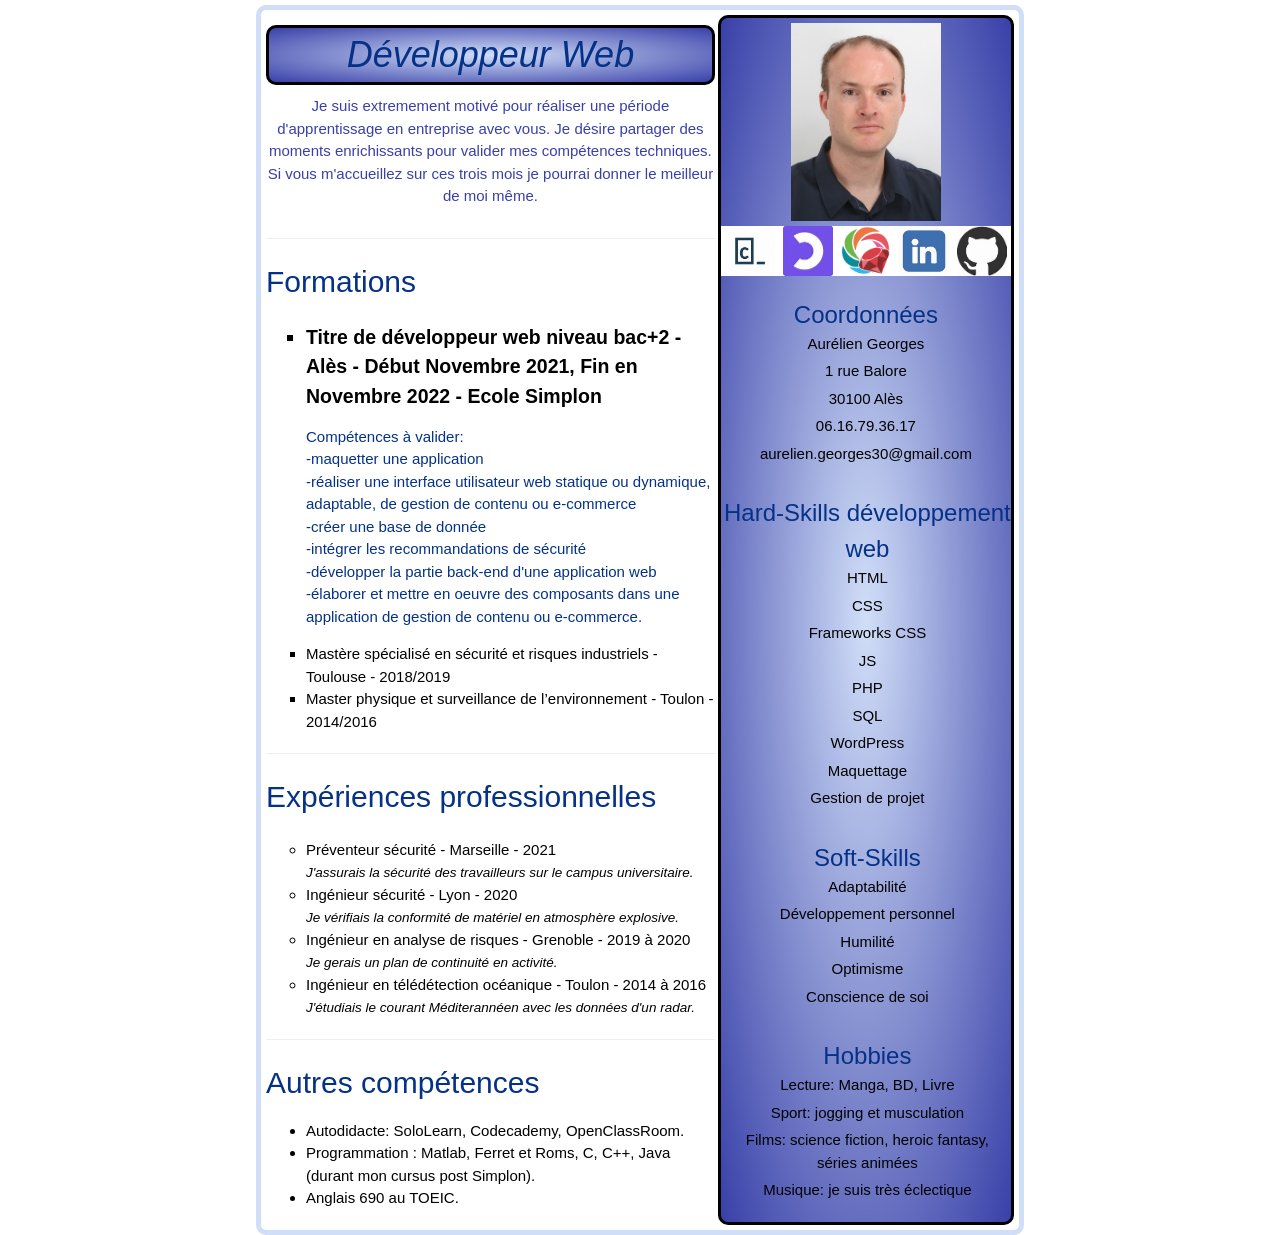
<file: CV_Aurelien.html>
<!--Voici le lien de la maquette: https://whimsical.com/cv-aurelien-NQeVbyDjss5oZ84okqoqLn  -->

<!DOCTYPE html>

<html lang="fr">

<head>

    <title>CV | Aurélien Georges DWWM</title>
    <meta charset="UTF-8">
    <link rel="stylesheet" href="CV_Aurelien.css" type="text/css" media="screen" />
    <link rel="stylesheet" href="https://www.w3schools.com/w3css/4/w3.css">
    <meta name="viewport" content="width=device-width, initial-scale=1">

</head>

<body>

    <main class="grilleTotale">

        <div class="grilleGauche">

            <header>
                
                <div>
                    <h1>Développeur Web</h1>
                </div>

                <div>
                    <h4>Je suis extremement motivé pour réaliser une période d'apprentissage en entreprise avec vous. Je désire partager des moments enrichissants pour valider mes compétences techniques. Si vous m'accueillez sur ces trois mois je pourrai donner le meilleur de moi même.</h4>
                </div>

            </header>

            <section>

                <article>

                    <hr />

                    <h2>Formations</h2>

                    <ol class="listeParcours">
                        <li><strong>Titre de développeur web niveau bac+2 - Alès - Début Novembre 2021, Fin en Novembre 2022 - Ecole Simplon</strong></li>
                        <p id="listeAValider">Compétences à valider:<br />-maquetter une application<br />-réaliser une interface utilisateur web statique ou dynamique, adaptable, de gestion de contenu ou e-commerce<br />-créer une base de donnée<br />-intégrer les recommandations de sécurité<br />-développer la partie back-end d'une application web<br />-élaborer et mettre en oeuvre des
                            composants dans une application de gestion de contenu ou e-commerce.</p>
                        <li id="formationsAnterieures">Mastère spécialisé en sécurité et risques industriels - Toulouse - 2018/2019</li>
                        <li id="formationsAnterieures">Master physique et surveillance de l’environnement - Toulon - 2014/2016</li>
                    </ol>

                </article>

                <article>

                    <hr />

                    <h2>Expériences professionnelles</h2>

                    <ol class="listeExperiences">
                        <li>Préventeur sécurité - Marseille - 2021<br /><em>J'assurais la sécurité des travailleurs sur le campus universitaire.</em></li>
                        <li>Ingénieur sécurité - Lyon - 2020<br /><em>Je vérifiais la conformité de matériel en atmosphère explosive.</em></li>
                        <li>Ingénieur en analyse de risques - Grenoble - 2019 à 2020<br /><em>Je gerais un plan de continuité en activité.</em></li>
                        <li>Ingénieur en télédétection océanique - Toulon - 2014 à 2016<br /><em>J'étudiais le courant Méditerannéen avec les données d'un radar.</em></li>
                    </ol>

                </article>

                <article>

                    <hr />

                    <h2>Autres compétences</h2>

                    <ol class="listeCompetences">
                        <li>Autodidacte: SoloLearn, Codecademy, OpenClassRoom.</li>
                        <li>Programmation : Matlab, Ferret et Roms, C, C++, Java (durant mon cursus post Simplon).</li>
                        <li>Anglais 690 au TOEIC.</li>
                    </ol>

                </article>

            </section>

        </div>

        <aside class="grilleDroite">

            <div id="alignePhotoCentre">
                <img src="photo_CV.jpg" alt="Ma photo de profil" class="photo" />
            </div>

            <div>
                <ul class="aligneLogoFormation">
                    <li><a href="https://www.codecademy.com/profiles/georgesaurelien0517206533" target="_blank"><img src="logoCodeCademy.jpeg" alt="logo codeCademy" id="customLienCodeCademy"></a></li>
                    <li><a href="https://openclassrooms.com/fr/dashboard/courses#courses-taken" target="_blank"><img src="logoOpenClassRoom.jpeg" alt="logo OpenClassRoom" id="customLienOpenClassRoom"></a></li>
                    <li><a href="https://www.sololearn.com/profile/23281570" target="_blank"><img src="logoSoloLearn.png" alt="logo SoloLearn" id="customLienSoloLearn"></a></li>
                    <li><a href="https://www.linkedin.com/in/aur%C3%A9lien-georges-910466144/" target="_blank"><img src="logoLinkedIn.jpeg" alt="logo LinkedIn" id="customLienLinkedIn"></a></li>
                    <li><a href="https://github.com/AurelienGEORGES" target="_blank"><img src="logoGitHub.jpeg" alt="logo GitHub" id="customLienGitHub"></a></li>
                </ul>
            </div>

            <div class="coordonnes">
                <h3>Coordonnées</h3>
                <p>Aurélien Georges</p>
                <p>1 rue Balore</p>
                <p>30100 Alès</p>
                <p>06.16.79.36.17</p>
                <p>aurelien.georges30@gmail.com</p>
            </div>

            <div class="hardSkills">
                <h3 class="hardSkillsTitre">Hard-Skills développement web</h3>
                    <p>HTML</p>
                    <p>CSS</p>
                    <p>Frameworks CSS</p>
                    <p>JS</p>
                    <p>PHP</p>
                    <p>SQL</p>
                    <p>WordPress</p>
                    <p>Maquettage</p>
                    <p>Gestion de projet</p>
            </div>

            <div class="softSkills">
                <h3>Soft-Skills</h3>
                <p>Adaptabilité</p>
                <p>Développement personnel</p>
                <p>Humilité</p>
                <p>Optimisme</p>
                <p>Conscience de soi</p>
            </div>

            <div class="hobbies">
                <h3>Hobbies</h3>
                <p>Lecture: Manga, BD, Livre</p>
                <p>Sport: jogging et musculation</p>
                <p>Films: science fiction, heroic fantasy, séries animées</p>
                <p>Musique: je suis très éclectique</p>
            </div>
              

        </aside>

    </main>

</body>

</html>
</file>
<file: CV_Aurelien.css>
@font-face {
    font-family: "whitneymedium";
    src: url("whitneymedium.woff") format("woff");
}

body {
    font-family: "whitneymedium", Helvetica, Arial, sans-serif;
    position: relative;
}

.grilleTotale {
    position: absolute;
    display: grid;
    grid-template-columns: 60% 40%; 
    left: 20%;
    right: 20%;
    border-radius: 10px;
    border: solid rgba(24, 92, 219, 0.2) 5px;
    padding: 5px 5px 5px 5px;
    margin-top: 5px;
    
}

.grilleGauche {
    display: grid;
}
.grilleDroite {
    display: grid;
    margin-left: 3px;
    background-image: radial-gradient(rgba(24, 92, 219, 0.2), rgba(45, 53, 163, 0.945));
    border-radius: 10px;
    border: solid black 3px;
}

@media (max-width: 1100px) { 
    .grilleTotale {
        grid-template-columns: 100%; 
    }   
}

h1 {
    font-style: oblique;
    color: rgb(5, 50, 134);
    background-image: radial-gradient(rgba(24, 92, 219, 0.2), rgba(45, 53, 163, 0.945));
    border: solid black 3px;
    border-radius: 10px;
    text-align: center;
}

h4 {
    text-align: center;
    color: rgba(45, 53, 163, 0.945);
    font-size: 1rem !important;
    
}

.listeParcours {
    list-style-type: square;
    font-size: 1.3rem;
}

#formationsAnterieures {
    font-size: 1rem;
}

.listeExperiences {
    list-style-type: circle;
    font-size: 1.3rem;
}

.listeExperiences li {
    font-size: 1rem;
}

.listeCompetences {
    list-style-type: disc;
    font-size: 1rem;
}

h2, h3 {
    color: rgb(5, 50, 134);
}

.photo {
    width: 150px;
    height: auto;
    margin-top: 5px;
    margin-bottom: 5px;
}

#alignePhotoCentre {
    display: flex;
    justify-content: center;
}

.aligneLogoFormation {
    display: flex;
    flex-direction: row;
    text-decoration: none;
    list-style: none;
    background-color: white;
    justify-content: space-around;
    margin: 0;
    padding: 0;
}

#customLienCodeCademy {
    width: 50px;
}

#customLienOpenClassRoom {
    width: 50px;
}

#customLienSoloLearn {
    width: 50px;
}

#customLienLinkedIn {
    width: 50px;
}

#customLienGitHub {
    width: 50px;   
}

.coordonnes {
    margin-top: 5px;
    text-align: center;
}

.coordonnes p {
    margin-top: -10px;
}

.hardSkillsTitre {
    text-align: center;
}

.hardSkills {
    margin-left: 3px;
    text-align: center;
}

.hardSkills p {
    margin-top: -10px;
}
.softSkills {
    text-align: center;
    margin-left: 3px;
 }

.softSkills p {
    margin-top: -10px;
}

.hobbies {
    text-align: center;
    margin-left: 3px;
}

.hobbies p {
    margin-top: -10px;
}

em {
    font-size: 0.9rem;
}

#listeAValider {
    color: rgb(5, 50, 134);
    font-size: 1rem;
}
</file>
